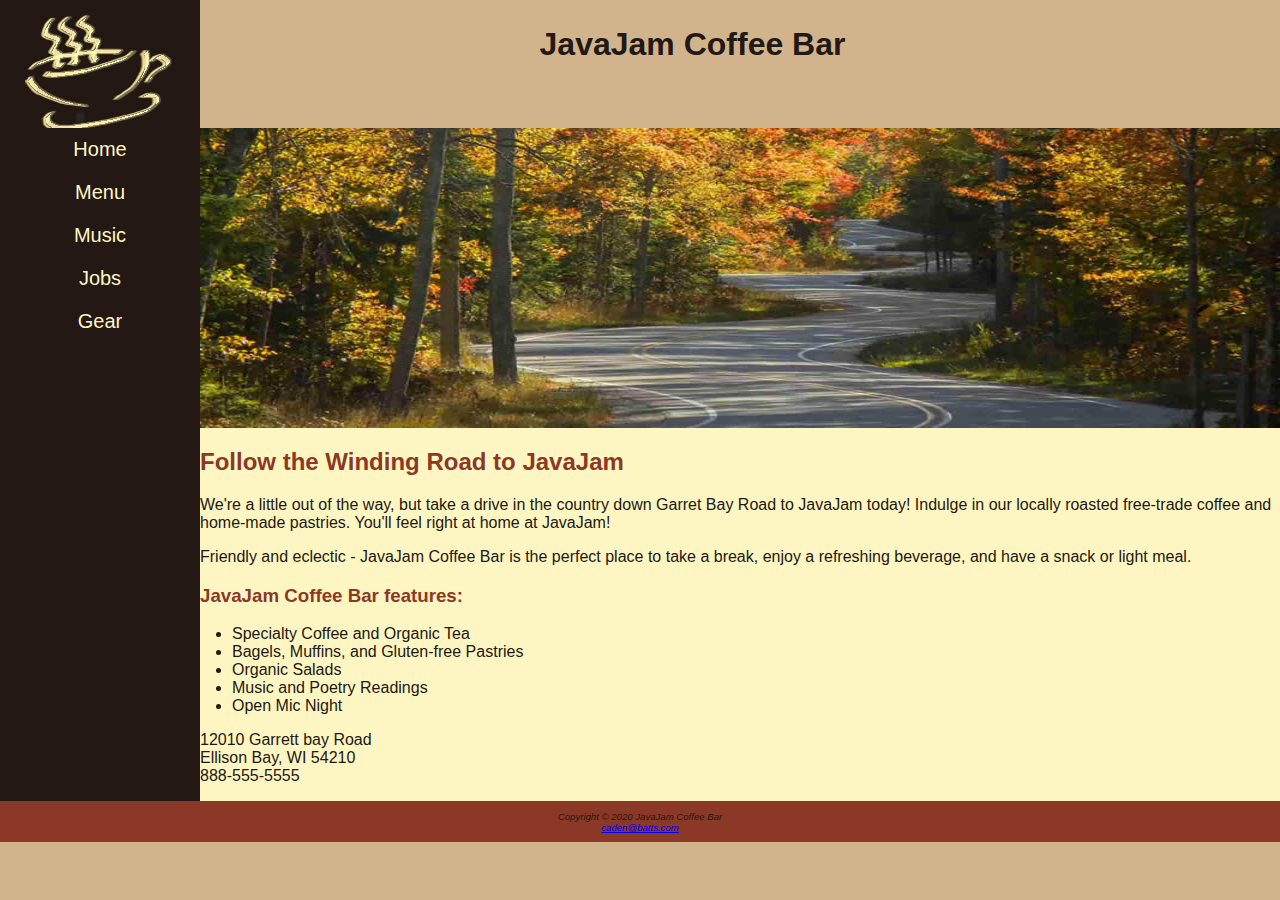
<file: BattsJavaJamWebsite/index.html>
<!DOCTYPE html>
<html lang="en">
    <head>
        <title>JavaJam Coffee Bar</title>
        <meta charset="utf-8">
        <meta name="description" content="The best coffee shop around!">
        <link rel="stylesheet" href="javajam.css">
    </head>
    <body>
        <div id="wrapper">
        <header>
            <h1><a href="index.html">JavaJam Coffee Bar</a></h1>
        </header>
        <nav>
            <ul>
                <li><a href="index.html">Home</a></li>
                <li><a href="menu.html">Menu</a></li>
                <li><a href="music.html">Music</a></li>
                <li><a href="jobs.html">Jobs</a></li>
                <li><a href="gear.html">Gear</a></li>
            </ul>
        </nav>
        <main>
            <div id="homehero"></div>
            <h2>Follow the Winding Road to JavaJam</h2>
            <p>We're a little out of the way, but take a drive in the country down Garret Bay Road to JavaJam today! Indulge in our locally roasted free-trade coffee and home-made pastries. You'll feel right at home at JavaJam!</p>
            <p>Friendly and eclectic - JavaJam Coffee Bar is the perfect place to take a break, enjoy a refreshing beverage, and have a snack or light meal.</p>
            <h3>JavaJam Coffee Bar features:</h3>
            <ul>
                <li>Specialty Coffee and Organic Tea</li>
                <li>Bagels, Muffins, and Gluten-free Pastries</li>
                <li>Organic Salads</li>
                <li>Music and Poetry Readings</li>
                <li>Open Mic Night</li>
            </ul>
            <div>
                <p>12010 Garrett bay Road<br>
                    Ellison Bay, WI 54210<br>
                    888-555-5555
                </p>

            </div>
        </main>
        <footer>
            Copyright © 2020 JavaJam Coffee Bar<br>
            <a href="caden@batts.com">caden@batts.com</a>
        </footer>
        </div>
    </body>
</html>
</file>
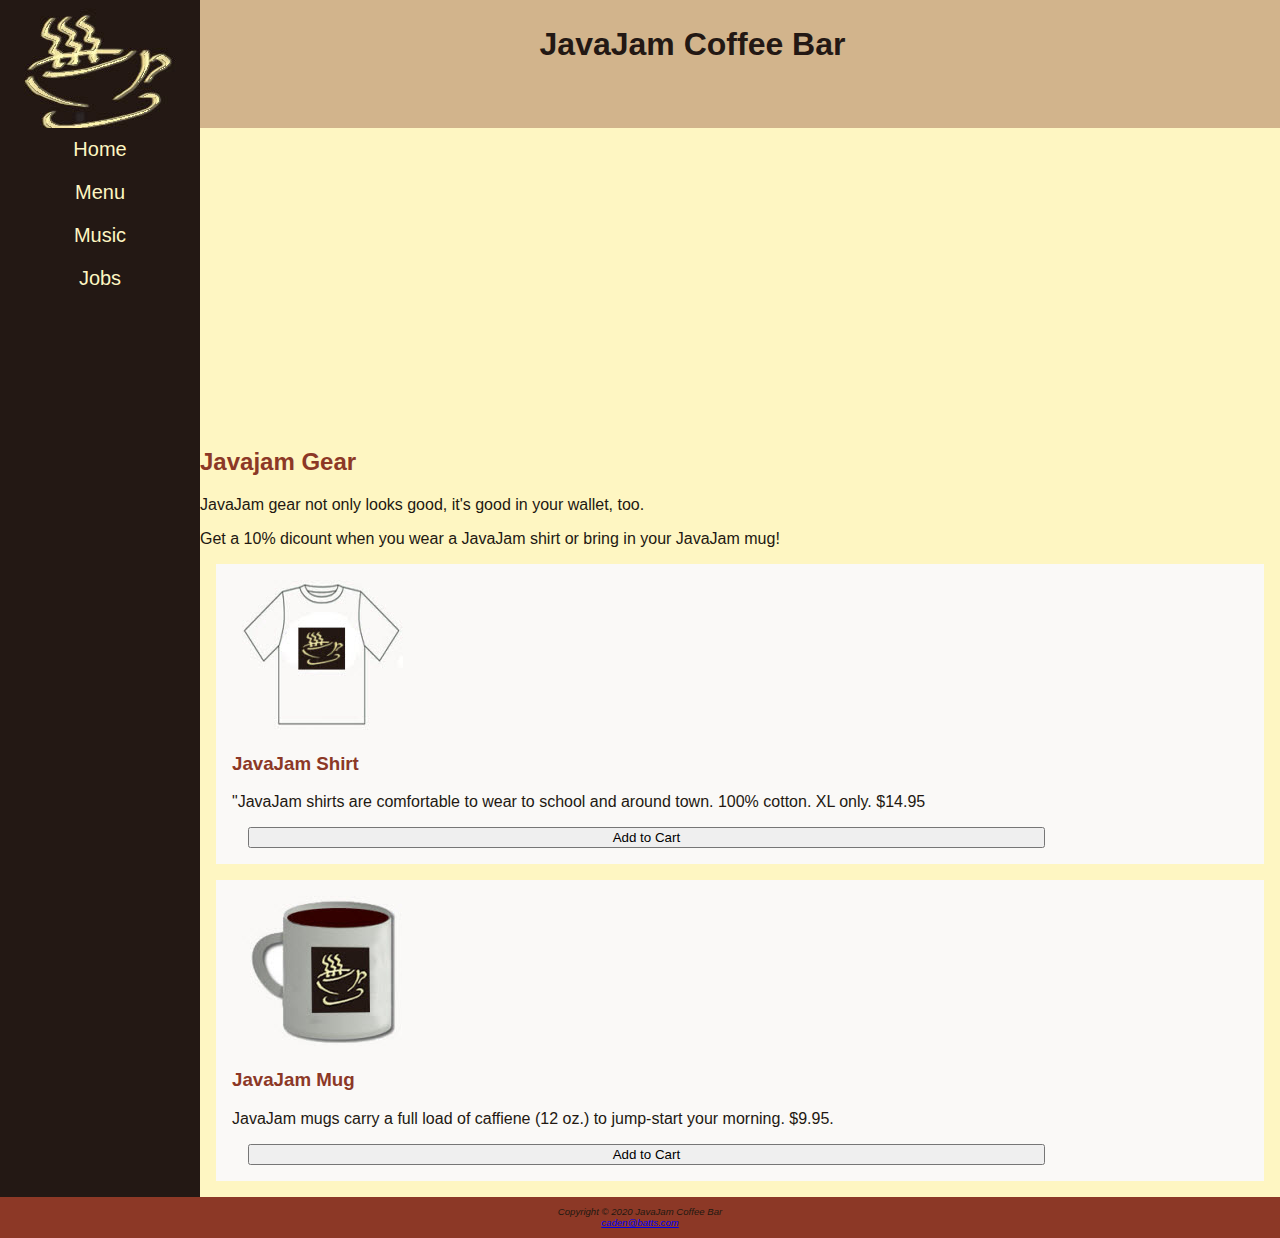
<file: BattsJavaJamWebsite/gear.html>
<!DOCTYPE html>
<html lang="en">
    <head>
        <title>JavaJam Coffee Bar Menu</title>
        <meta charset="utf-8">
        <meta name="description" content="The best coffee shop around!">
        <link rel="stylesheet" href="javajam.css">
    </head>
    <body>
        <div id="wrapper">
        <header>
            <h1><a href="index.html">JavaJam Coffee Bar</a></h1>
        </header>
        <nav>
            <ul>
                <li><a href="index.html">Home</a></li>
                <li><a href="menu.html">Menu</a></li>
                <li><a href="music.html">Music</a></li>
                <li><a href="jobs.html">Jobs</a></li>
            </ul>
        </nav>
        <main>
            <div id="herocouch"></div>
        <h2>Javajam Gear</h2>
        <p>JavaJam gear not only looks good, it's good in your wallet, too.</p>
        <p>Get a 10% dicount when you wear a JavaJam shirt or bring in your JavaJam mug!</p>
        <div id="flow">
            <div class="item">
                <img src="assets/img/javashirt.jpg">
                <h3>JavaJam Shirt</h3>
                <p>"JavaJam shirts are comfortable to wear to school and around town. 100% cotton. XL only. $14.95</p>
                <form method="post" action="https://webdevbasics.net/cart.html">
                    <button id="mySubmit">Add to Cart</button> 
                </form>
            </div>

            <div class="item">
                <img src="assets/img/javamug.jpg">
                <h3>JavaJam Mug</h3>
                <p>JavaJam mugs carry a full load of caffiene (12 oz.) to jump-start your morning. $9.95.</p>
                <form method="post" action="https://webdevbasics.net/cart.html">
                    <button id="mySubmit">Add to Cart</button> 
                </form>
            </div>
        
        </div>    
        
        </main>
        <footer>
            Copyright © 2020 JavaJam Coffee Bar<br>
            <a href="caden@batts.com">caden@batts.com</a>
        </footer>
        </div>
    </body>
</html>
</file>
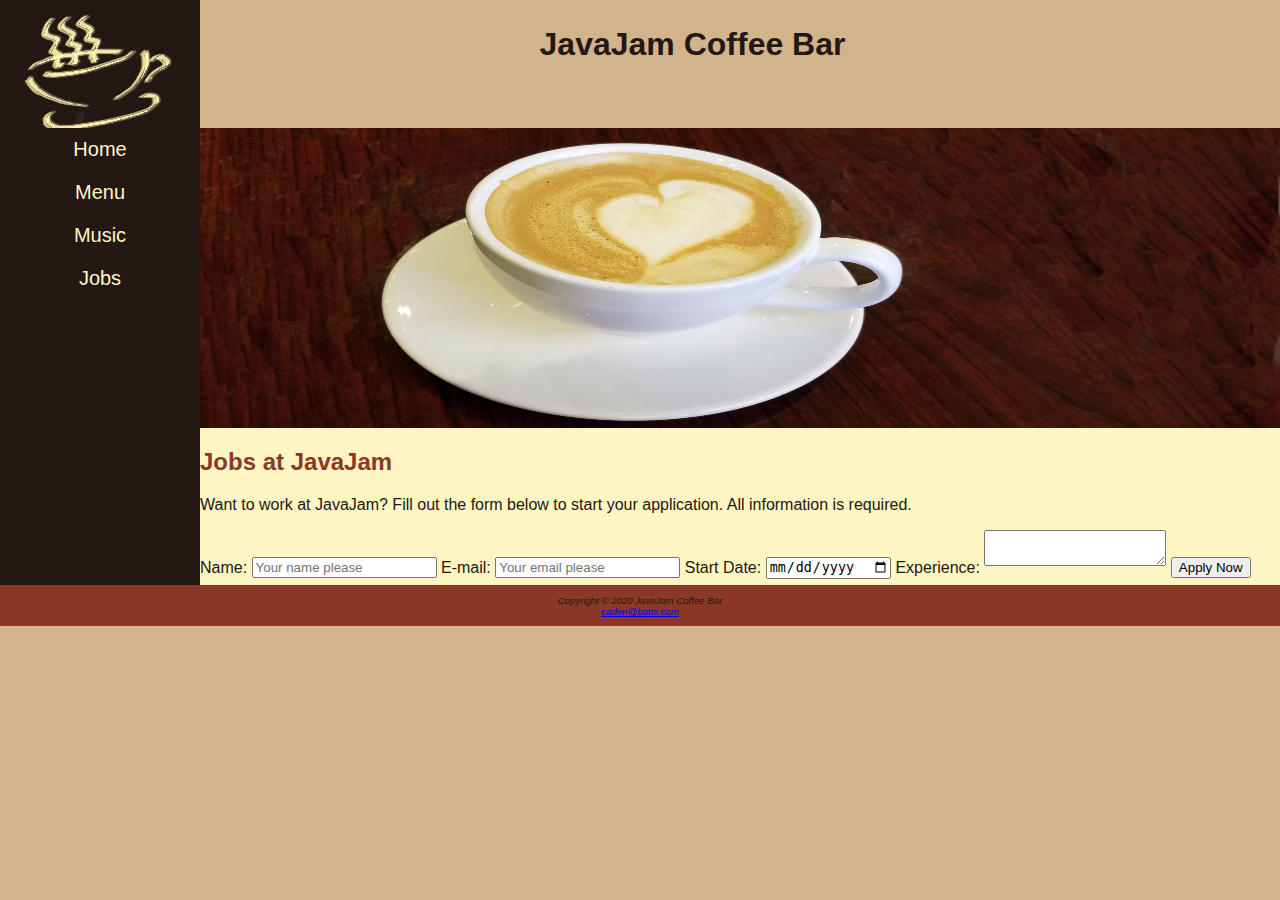
<file: BattsJavaJamWebsite/jobs.html>
<!DOCTYPE html>
<html lang="en">
    <head>
        <title>JavaJam Coffee Bar Menu</title>
        <meta charset="utf-8">
        <meta name="description" content="The best coffee shop around!">
        <link rel="stylesheet" href="javajam.css">
    </head>
    <body>
        <div id="wrapper">
        <header>
            <h1><a href="index.html">JavaJam Coffee Bar</a></h1>
        </header>
        <nav>
            <ul>
                <li><a href="index.html">Home</a></li>
                <li><a href="menu.html">Menu</a></li>
                <li><a href="music.html">Music</a></li>
                <li><a href="jobs.html">Jobs</a></li>
            </ul>
        </nav>
        <main>
        <div id="herojobs"></div>
        <h2>Jobs at JavaJam</h2>
        <p>Want to work at JavaJam? Fill out the form below to start your application. All information is required.</p>    
        <label for="myName">Name:</label>
        <input id="myName" placeholder="Your name please" type="text" required>
        <label for="myEmail">E-mail:</label>
        <input id="myEmail" placeholder="Your email please" type="email" required>
        <label for="myStartDate">Start Date:</label>
        <input id="myStartDate" type="date">

        <label for="myExperience">Experience:</label>
        <textarea id="myExperience" rows=2 cols=20 type="text" required></textarea>
        <button id="mySubmit">Apply Now</button>
        </main>
        <footer>
            Copyright © 2020 JavaJam Coffee Bar<br>
            <a href="caden@batts.com">caden@batts.com</a>
        </footer>
        </div>
    </body>
</html>
</file>
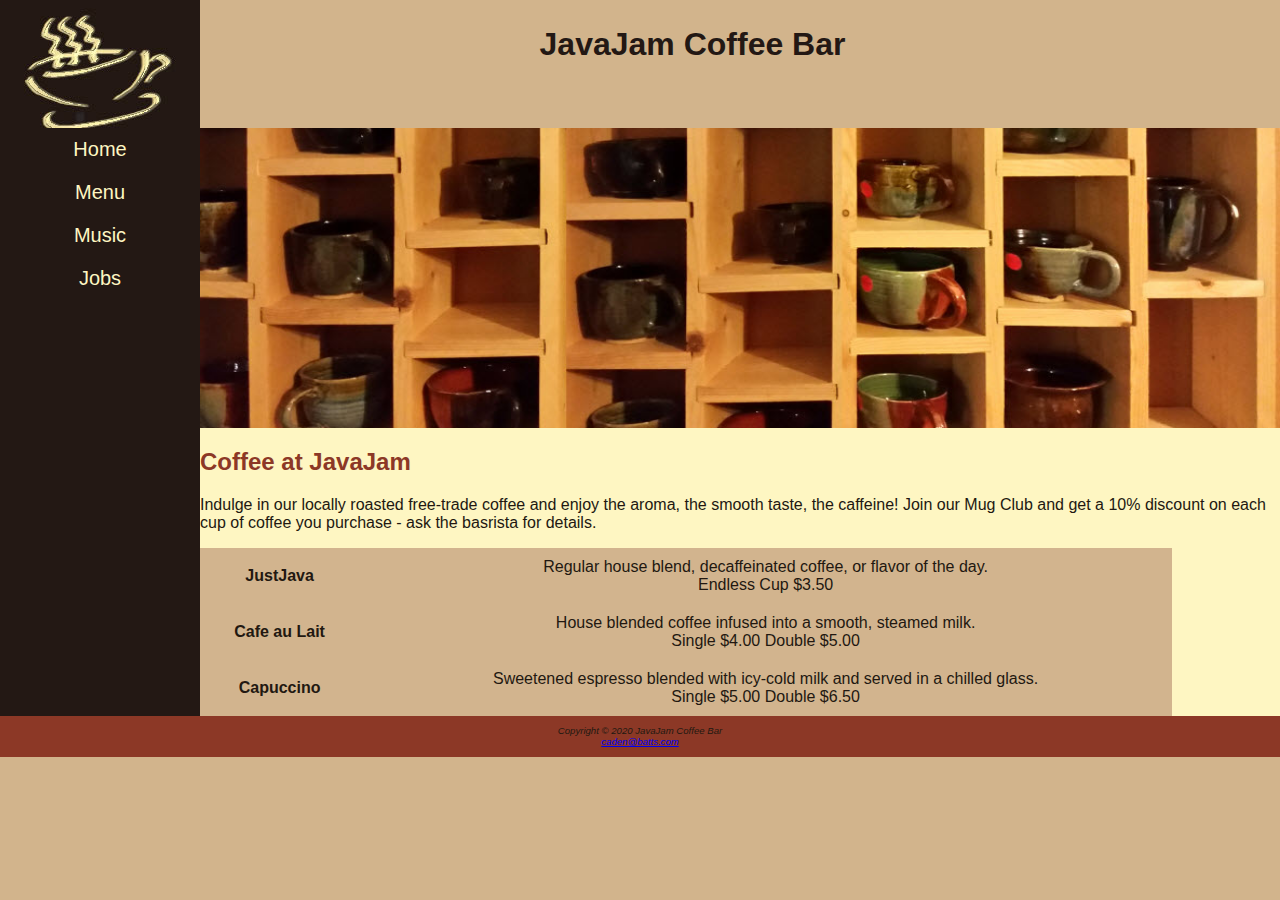
<file: BattsJavaJamWebsite/menu.html>
<!DOCTYPE html>
<html lang="en">
    <head>
        <title>JavaJam Coffee Bar Menu</title>
        <meta charset="utf-8">
        <meta name="description" content="The best coffee shop around!">
        <link rel="stylesheet" href="javajam.css">
    </head>
    <body>
        <div id="wrapper">
        <header>
            <h1><a href="index.html">JavaJam Coffee Bar</a></h1>
        </header>
        <nav>
            <ul>
                <li><a href="index.html">Home</a></li>
                <li><a href="menu.html">Menu</a></li>
                <li><a href="music.html">Music</a></li>
                <li><a href="jobs.html">Jobs</a></li>
            </ul>
        </nav>
        <main>
            <div id="homemugs"></div>
        <h2>Coffee at JavaJam</h2>
        <p>Indulge in our locally roasted free-trade coffee and enjoy the aroma, the smooth taste, the caffeine! Join our Mug Club and get a 10% discount on each cup of coffee you purchase - ask the basrista for details.</p>
        <div id="flow">
        <table>
            <tr>
            <td><b>JustJava</b></td>
            <td>Regular house blend, decaffeinated coffee, or flavor of the day. <br>
            Endless Cup $3.50</td>
            </tr>
            
            <tr>
            <td><b>Cafe au Lait</b></td>
            <td>House blended coffee infused into a smooth, steamed milk. <br>
            Single $4.00 Double $5.00</td>
            </tr>
            
            <tr>
            <td><b>Capuccino</b></td>
            <td>Sweetened espresso blended with icy-cold milk and served in a chilled glass. <br>
            Single $5.00 Double $6.50</td>
            </tr>
        </table>
        </div>    
        
        </main>
        <footer>
            Copyright © 2020 JavaJam Coffee Bar<br>
            <a href="caden@batts.com">caden@batts.com</a>
        </footer>
        </div>
    </body>
</html>
</file>
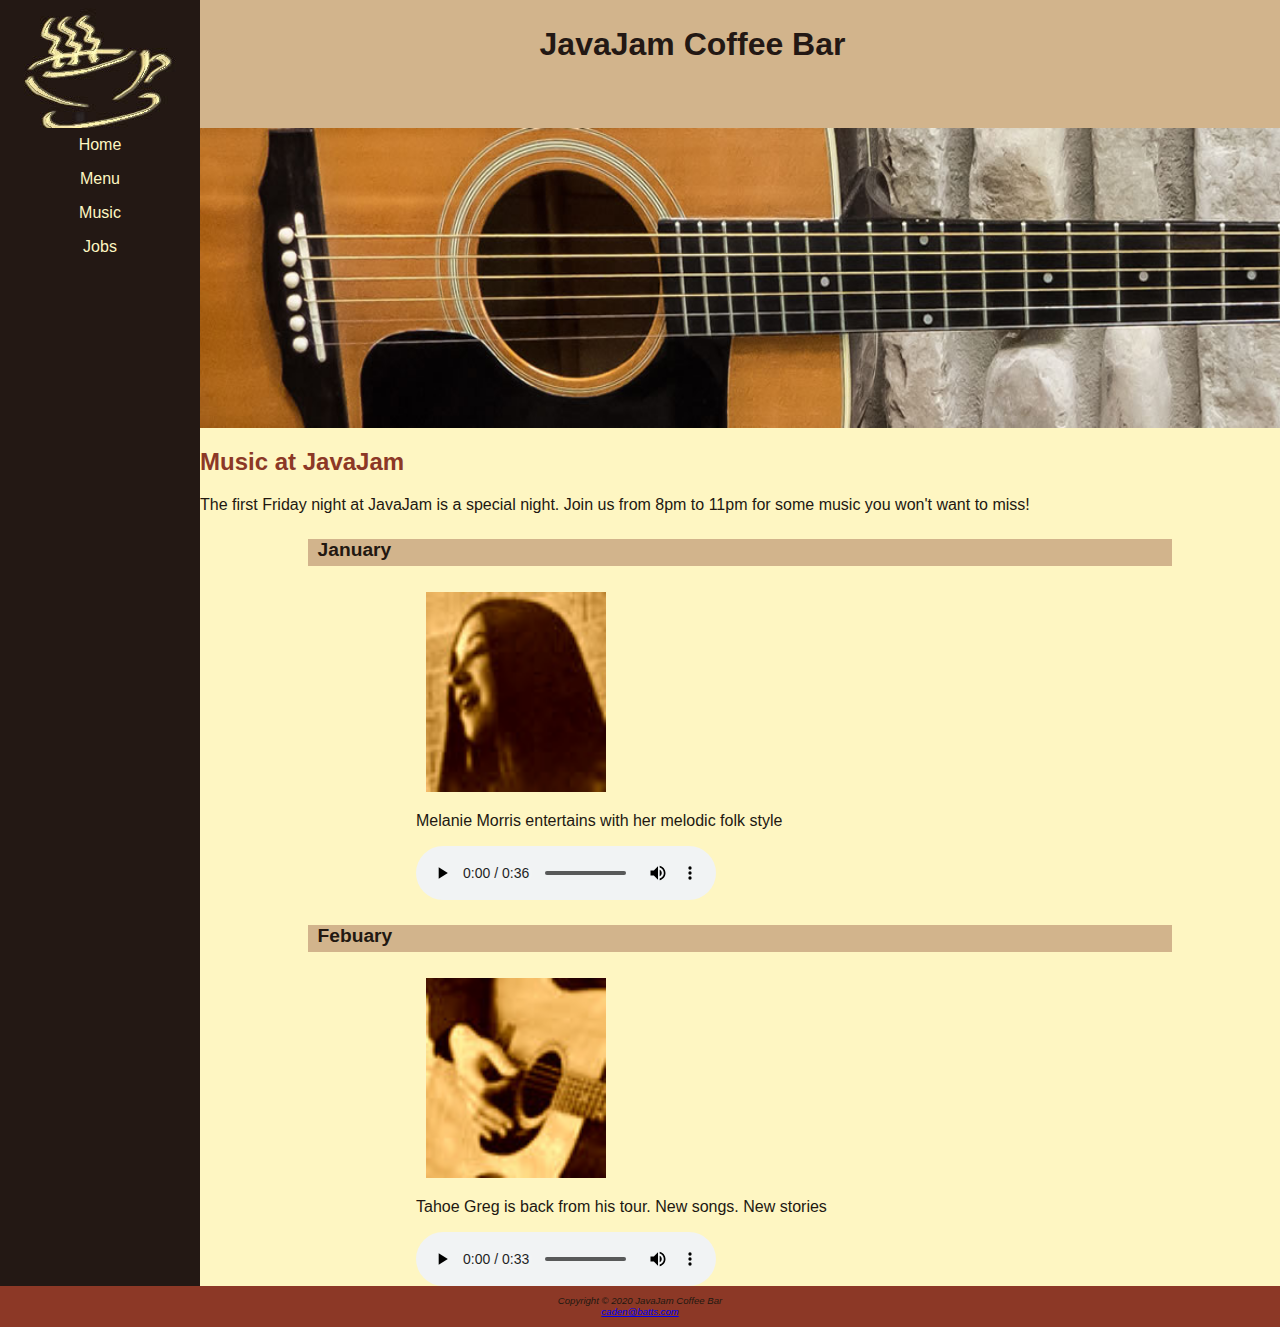
<file: BattsJavaJamWebsite/music.html>
<!DOCTYPE html>
<html lang="en">
    <head>
        <title>JavaJam Coffee Bar Music</title>
        <meta charset="utf-8">
        <meta name="description" content="The best coffee shop around!">
        <link rel="stylesheet" href="javajam.css">
    </head>
    <body>
        <div id="wrapper">
        <header>
            <h1><a href="index.html">JavaJam Coffee Bar</a></h1>
        </header>
        <nav>
            <li><a href="index.html">Home</a></li>
            <li><a href="menu.html">Menu</a></li>
            <li><a href="music.html">Music</a></li>
            <li><a href="jobs.html">Jobs</a></li>
        </nav>
        <main>
        <div id="homeguitar"></div>
        <h2>Music at JavaJam</h2>
            <p>The first Friday night at JavaJam is a special night. Join us from 8pm to 11pm for some music you won't want to miss!</p>
        <h4>January</h4>
        <div class="details">
            <img src="assets/img/melaniethumb.jpg" height="200" width="200" alt="melanie">
            <p>Melanie Morris entertains with her melodic folk style</p>
            <audio controls="controls">
                <source src="assets/audio/melanie.mp3" type="audio/mpeg">
                <source src="assets/audio/melanie.ogg" type="audio/ogg">
           </audio>
        </div>
        <h4>Febuary</h4>
        <div class="details">
            <img src="assets/img/gregthumb.jpg" height="200" width="200" alt="greg">
            <p>Tahoe Greg is back from his tour. New songs. New stories</p>
            <audio controls="controls">
                <source src="assets/audio/greg.mp3" type="audio/mpeg">
                <source src="assets/audio/greg.ogg" type="audio/ogg">
           </audio>
        </div>
        </main>
        <footer>
            Copyright © 2020 JavaJam Coffee Bar<br>
            <a href="caden@batts.com">caden@batts.com</a>
        </footer>
        </div>
    </body>
</html>
</file>
<file: BattsJavaJamWebsite/javajam.css>
table{
    text-align: center;
    width: 90%;
    border-spacing: 0;
}

td,th{
    padding: 10px;
    background-color: #D2B48E;
}

tr:nth-of-type(odd){
    background-color: #FEF6C2;
}

#herojobs{
    height: 300px;
    background-image: url("assets/img/herojobs.jpg");
    background-repeat: no-repeat;
    background-size: 100% 100%;
}

form { 
    display: flex;
    flex-direction: column;
    padding-left: 1em;
    width: 80%;
}

input, textarea{
    margin-bottom: .5em;
}

audio{
    display: block;
    margin-top: 1em;
}

.item{
    background-color: #FAF9F7;
    margin: 1em;
    padding: 1em;
    overflow: auto;
}

img.item{
    float: right;
}

#herocouch{
    height: 300px;
}

@media(max-width:600px){
    body{
        background-color: #D2B48C;
        color: #221811;
        margin: 0;
        font-family:Tahoma,Arial, sans-serif;
    }

    * { box-sizing: border-box; }

    header{
        background-color: #D2B48C;
        background-image: url("assets/img/cup.jpg");
        background-repeat: no-repeat;
        color: #231814;
        padding-top: 5px;
        padding-bottom: 5px;
        padding-left: 105px;
        height: 128px;
        text-align: center;
        
    }

    header a:link{text-decoration: none; color: #231814;}
    header a:visited{text-decoration: none; color: #231814;}
    header a:hover{text-decoration: none; color: #FEF6C2}

    form{
        width: 40%;
        display: grid;
        grid-gap: 1em;
    }



    h1{
        font-size: 2em;
    }

    h2{
        color: #8C3826;
    }

    h3,dt{
        color: #8C3826;
    }

    h4{
        background-color: #D2B48C;
        font-size: 1.2em;
        padding-left: .5em;
        padding-bottom: .25em;
    }

    nav{
        text-align: center;
        font-size: 1.5;
    }

    nav ul{
        list-style-type: none;
        flex-direction: column;
        margin: 0;
        padding: 0;
        font-size: 1.25em;
    }

    nav li{
        padding-top: .5em;
        padding-bottom: .5em;
        padding-left: 1em;
        padding-right: 1em;
        width: 100%;
        border-bottom: 1px;
    }

    nav a{
        text-decoration: none; /*remove the hyperlink line*/
    }

    nav a:link{color: #FEF6C2}
    nav a:visited{color: #D2B48C}
    nav a:hover{color: #CC9933}


    footer{
        background-color: #8C3826;
        font-size: .60em;
        text-align: center;
        font-style: italic;
        padding: 1em;
        border-top: 2px;

    }

    .details{
        padding-left: 20%;
        padding-right: 20%;
        overflow: auto;
    }

    #wrapper{
        background-color: #231814;
    }

    img{
        padding-left: 10px;
        padding-right: 10px;
    }

    #homehero{
        background-image: url("assets/img/road.jpg");
        height: 300px;
        width:100%;
        background-size: 100% 100%;
        background-repeat: no-repeat;
    }

    #homemugs{
        background-image: url("assets/img/threemugs.jpg");
        height: 300px;
        width:100%;
        background-size: 100% 100%;
        background-repeat: no-repeat;
    }

    #homeguitar{
        background-image: url("assets/img/guitar.jpg");
        height: 300px;
        width:100%;
        background-size: 100% 100%;
        background-repeat: no-repeat;
    }

    #herojobs{
        background-image: url("assets/img/coffeecup.jpg");
    }

    #mobile{
        display: inline;
    }

    #desktop{
        display: none;
    }

    main{
        display:block;
        background-color: #FEF6C2;
    }

    main ul{
        padding-left: 2em;
    }

    main div p h2 h3 h4 ul dl {
        padding-left: 1em;
        padding-right: 1em;
    }
}

@media(min-width:600px){
    
    header{
        text-align: center;
        padding-left: 0;
    }

    h1{
        font-size: 3em;
    }

    nav ul{
        flex-direction: row;
        justify-content: space-around;
    }

    nav li{
        border-bottom: none;
    }

    #homehero{
        height: 50vh;
        background-image: url("assets/img/hero.jpg");
    }
    
    #heromugs{
        background-image: url("assets/img/heromugs.jpg");
    }

    #heroguitar{
        background-image: url("assets/img/heroguitar.jpg");
    }

    #flow{
        flex-direction: row;
    }

    #mobile{
        display: none;
    }

    #desktop{
        display: inline;
    }

    .details{
        flex-direction: row;
    }

    h4{
        margin-left: 10%;
        margin-right: 10%;
    }

}

@media(min-width:1024px){
    body{
        background-color: #D2B48C;
        color: #221811;
        margin: 0;
        font-family:Tahoma,Arial, sans-serif;
    }
    
    * { box-sizing: border-box; }
    
    header{
        background-color: #D2B48C;
        background-image: url("assets/img/coffeelogo.jpg");
        background-repeat: no-repeat;
        color: #231814;
        padding-top: 5px;
        padding-bottom: 5px;
        padding-left: 105px;
        height: 128px;
        text-align: center;
        grid-area: header;
    }
    
    header a:link{text-decoration: none; color: #231814;}
    header a:visited{text-decoration: none; color: #231814;}
    header a:hover{text-decoration: none; color: #FEF6C2}
    
    h1{
        font-size: 2em;
    }
    
    h2{
        color: #8C3826;
    }
    
    h3,dt{
        color: #8C3826;
    }
    
    h4{
        background-color: #D2B48C;
        font-size: 1.2em;
        padding-left: .5em;
        padding-bottom: .25em;
    }
    
    nav{
        text-align: center;
        font-size: 1.5;
        grid-area: nav;
    }
    
    nav ul{
        list-style-type: none;
        flex-direction: column;
        margin: 0;
        padding: 0;
        font-size: 1.25em;
    }
    
    nav li{
        padding-top: .5em;
        padding-bottom: .5em;
        padding-left: 1em;
        padding-right: 1em;
        width: 100%;
        border-bottom: 1px;
    }
    
    nav a{
        text-decoration: none; /*remove the hyperlink line*/
    }
    
    nav a:link{color: #FEF6C2}
    nav a:visited{color: #D2B48C}
    nav a:hover{color: #CC9933}
    
    
    footer{
        background-color: #8C3826;
        font-size: .60em;
        text-align: center;
        font-style: italic;
        padding: 1em;
        border-top: 2px;
    
    }
    
    .details{
        padding-left: 20%;
        padding-right: 20%;
        overflow: auto;
    }
    
    #wrapper{
        background-color: #231814;
        display: grid;
        grid-template: 
            "header header"
            "nav main"
            "footer footer"
            / 200px;
    }
    
    img{
        padding-left: 10px;
        padding-right: 10px;
    }
    
    #homehero{
        background-image: url("assets/img/hero.jpg");
        height: 300px;
        width:100%;
        background-size: 100% 100%;
        background-repeat: no-repeat;
    }
    
    #homemugs{
        background-image: url("assets/img/heromugs.jpg");
        height: 300px;
        width:100%;
        background-size: 100% 100%;
        background-repeat: no-repeat;
    }
    
    #homeguitar{
        background-image: url("assets/img/heroguitar.jpg");
        height: 300px;
        width:100%;
        background-size: 100% 100%;
        background-repeat: no-repeat;
    }
    
    #mobile{
        display: inline;
    }
    
    #desktop{
        display: none;
    }
    
    main{
        display:block;
        background-color: #FEF6C2;
        grid-area: main;
    }
    
    main ul{
        padding-left: 2em;
    }
    
    main div p h2 h3 h4 ul dl {
        padding-left: 1em;
        padding-right: 1em;
    }

    footer{
        grid-area: footer;
    }
}
</file>
